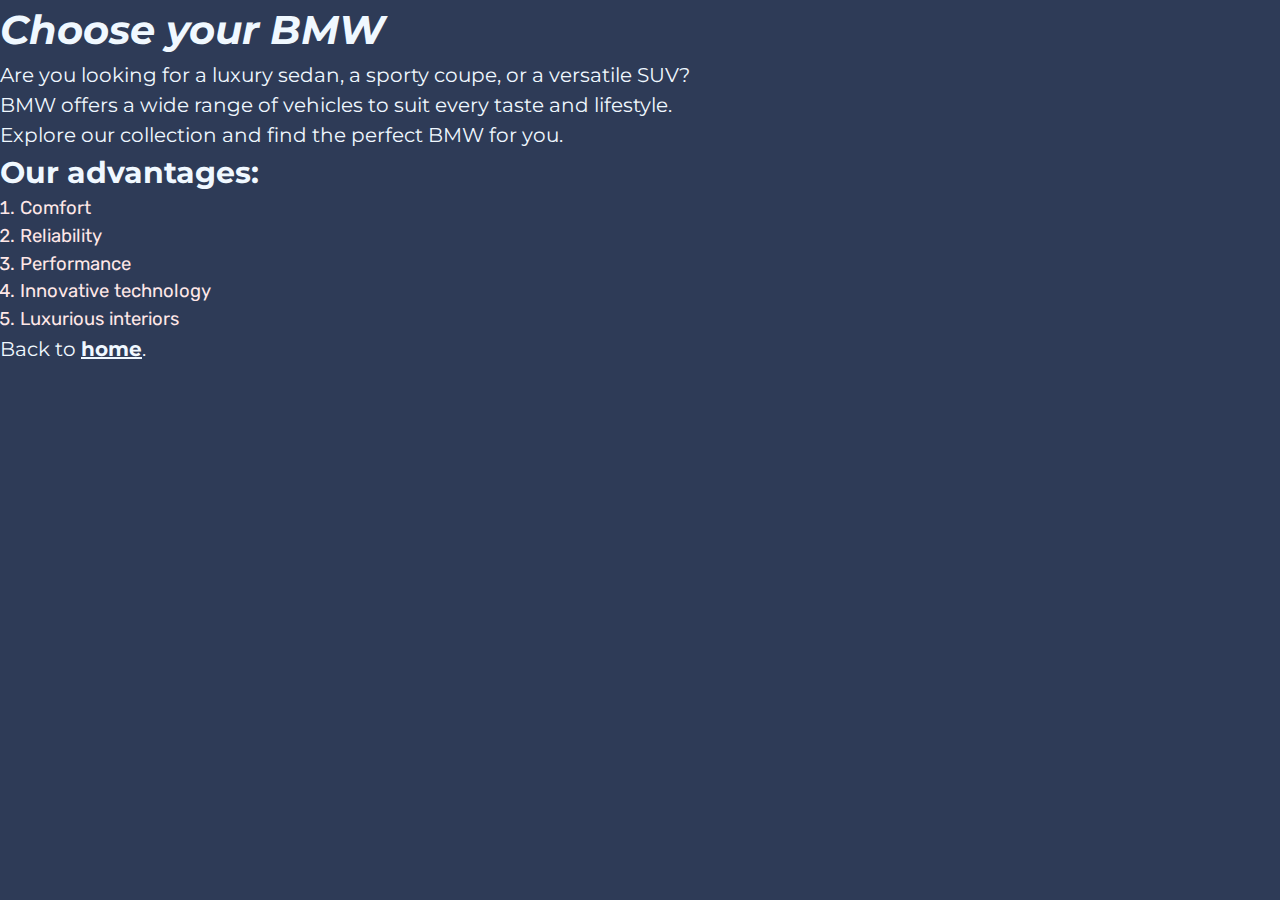
<file: cars.html>
<!DOCTYPE html>
<html lang="en">
<head>
    <meta charset="UTF-8">
    <meta name="author" content="Kaushan Illia">
    <link href="https://fonts.googleapis.com/css2?family=Montserrat:wght@400;700&display=swap" rel="stylesheet">
    <link href="https://fonts.googleapis.com/css2?family=Rubik:wght@300;400;500&display=swap" rel="stylesheet">
    <link rel="stylesheet" href="style.css">
    <title>Cars</title>
</head>
<body class="cars">

    <h1>Choose your BMW</h1>
    <p>Are you looking for a luxury sedan, a sporty coupe, or a versatile SUV?</p>
    <p>BMW offers a wide range of vehicles to suit every taste and lifestyle.</p>
    <p>Explore our collection and find the perfect BMW for you.</=></p>
    <h2>Our advantages:</h2>
    <ol type="1">
        <li>Comfort</li>
        <li>Reliability</li>
        <li>Performance</li>
        <li>Innovative technology</li>
        <li>Luxurious interiors</li>
    </ol>
    <p class="history_back">Back to <a href="main.html#top">home</a>.</p>
</body>
</html>
</file>
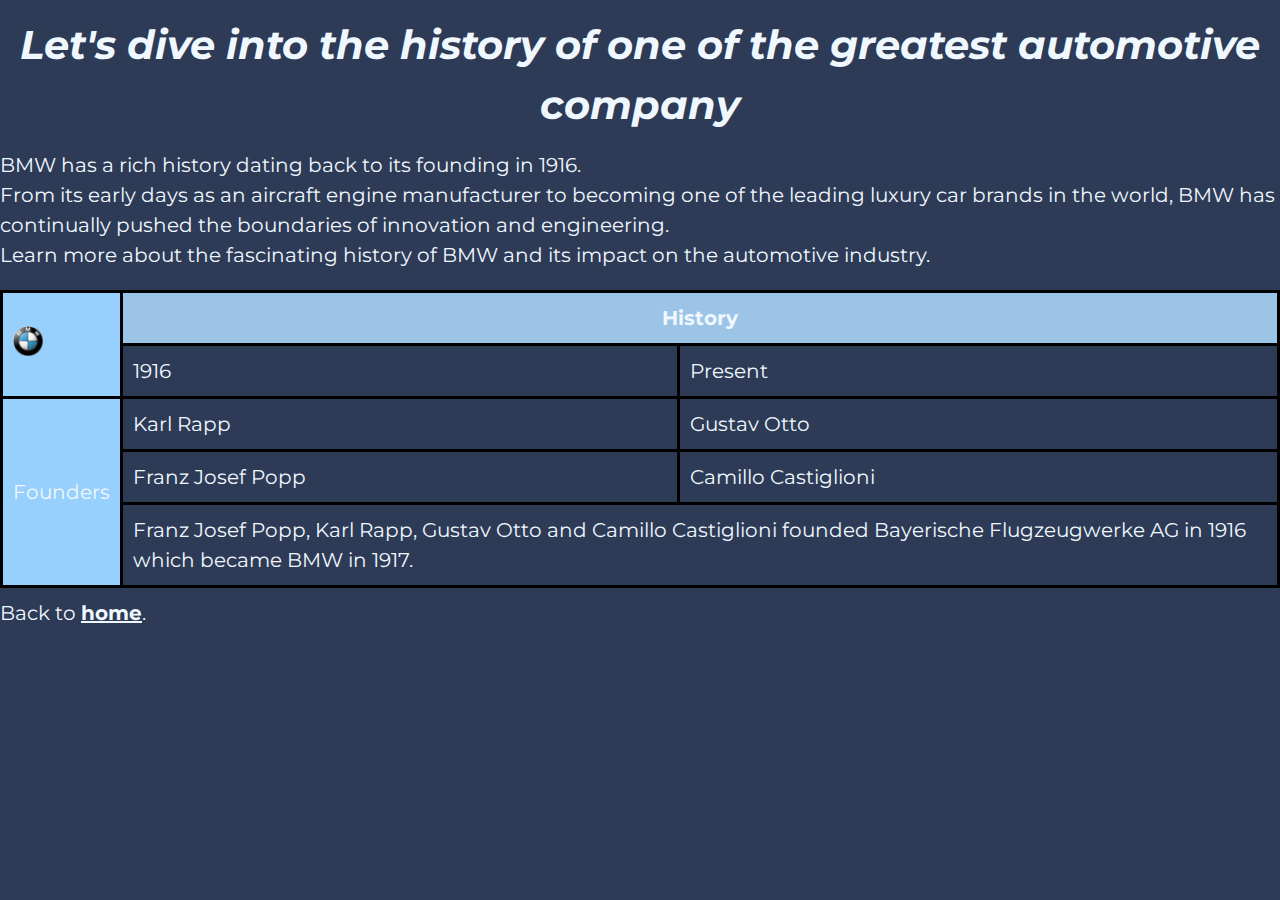
<file: history.html>
<!DOCTYPE html>
<html lang="en">
<head>
    <meta charset="UTF-8">
    <meta name="author" content="Kaushan Illia">
    <link href="https://fonts.googleapis.com/css2?family=Montserrat:wght@400;700&display=swap" rel="stylesheet">
    <link rel="stylesheet" href="style.css">
    <title>History</title>
</head>
<body class="history">
    <h1 class="history_h1">Let's dive into the history of one of the greatest automotive company</h1>
    <p>BMW has a rich history dating back to its founding in 1916.</p>
    <p>From its early days as an aircraft engine manufacturer to becoming one of the leading luxury car brands in the world, BMW has continually pushed the boundaries of innovation and engineering.</p>
    <p>Learn more about the fascinating history of BMW and its impact on the automotive industry.</p>
    <table class="history_table">
        <colgroup>
            <col class="col1">
        </colgroup>
        <tr>
            <td rowspan="2" align="center" valign="middle"><img src="img/BMW.svg.png" alt="logo" width="30px" height="30px"></td>
            <th colspan="2">History</th>
        </tr>
        <tr>
            <td align="left">1916</td>
            <td align="right">Present</td>
        </tr>
        <tr>
            <td rowspan="3">Founders</td>
            <td>Karl Rapp</td>
            <td>Gustav Otto</td>
        </tr>
        <tr>
            <td>Franz Josef Popp</td>
            <td>Camillo Castiglioni</td>
        </tr>
        <tr>
            <td colspan="2">Franz Josef Popp, Karl Rapp, Gustav Otto and Camillo Castiglioni founded Bayerische Flugzeugwerke AG in 1916 which became BMW in 1917.</td>
        </tr>
    </table>
    <p>Back to <a href="main.html#top">home</a>.</p>
</body>
</html>
</file>
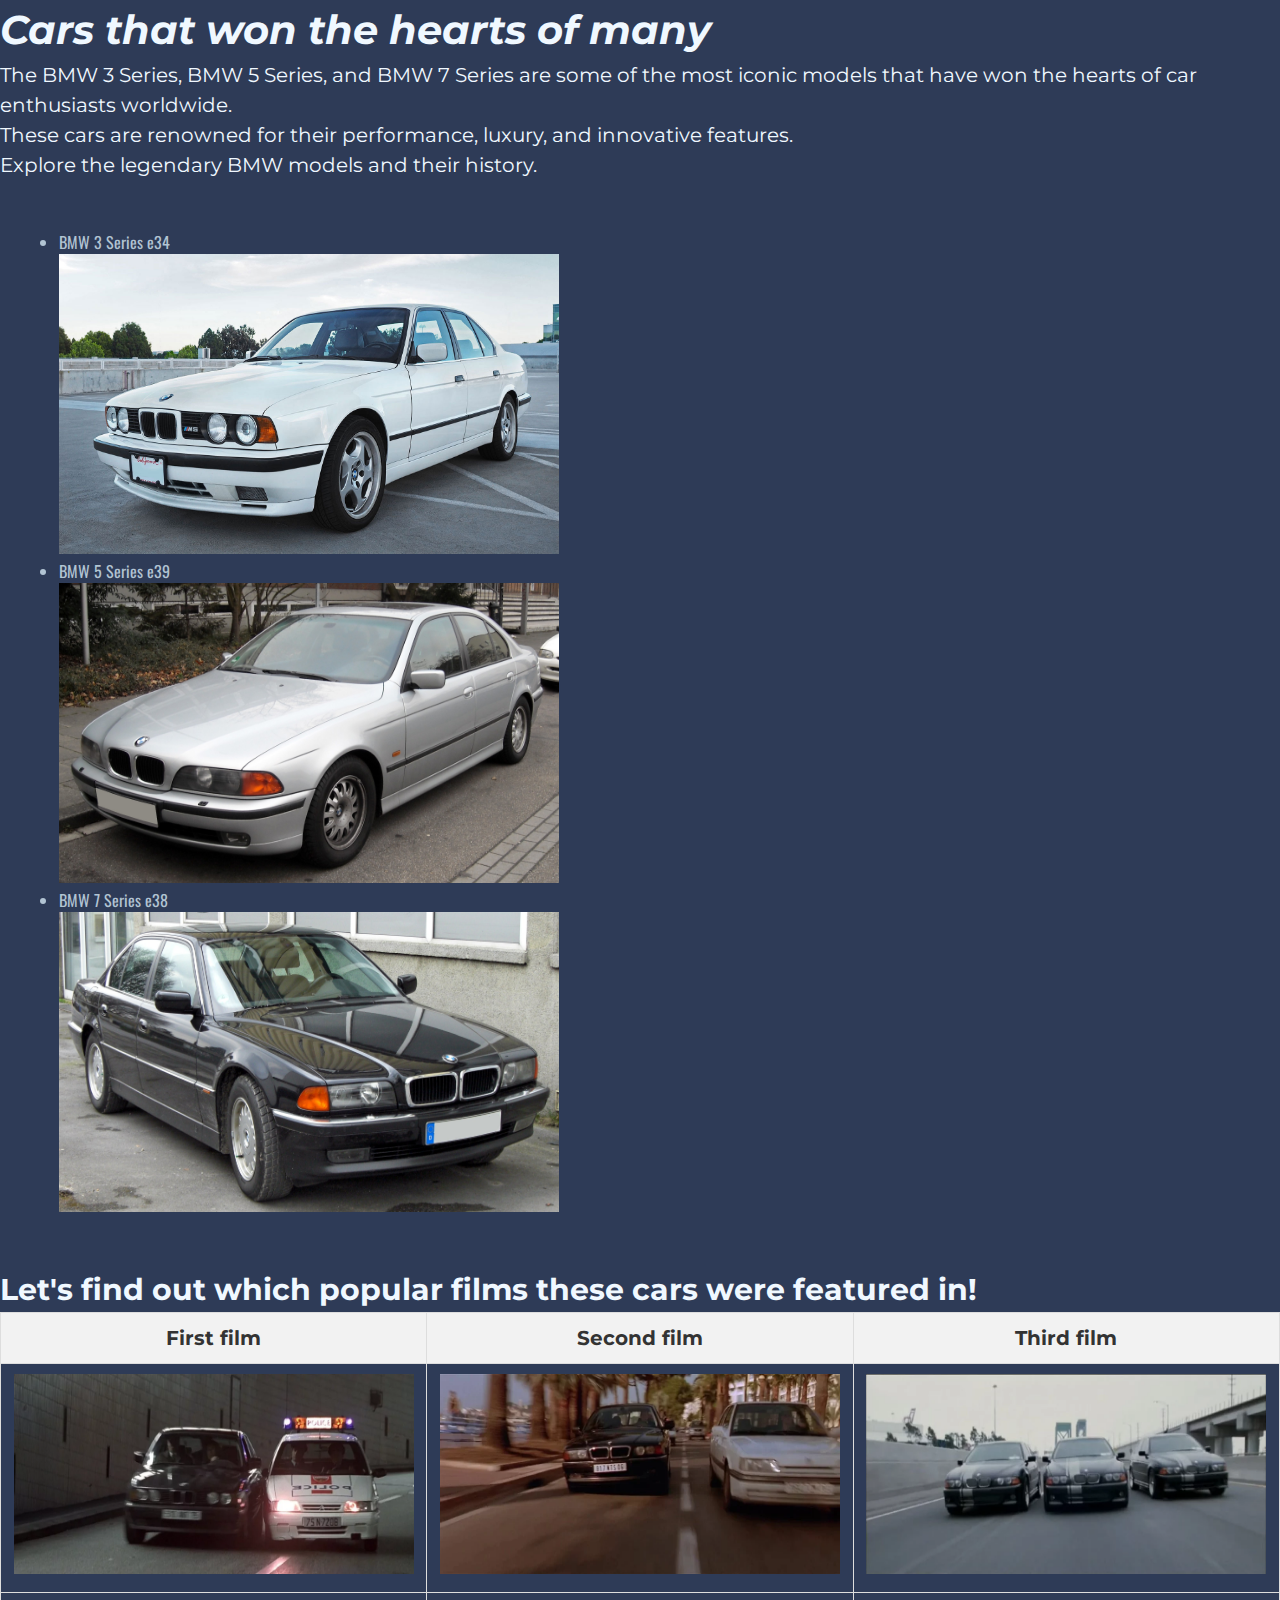
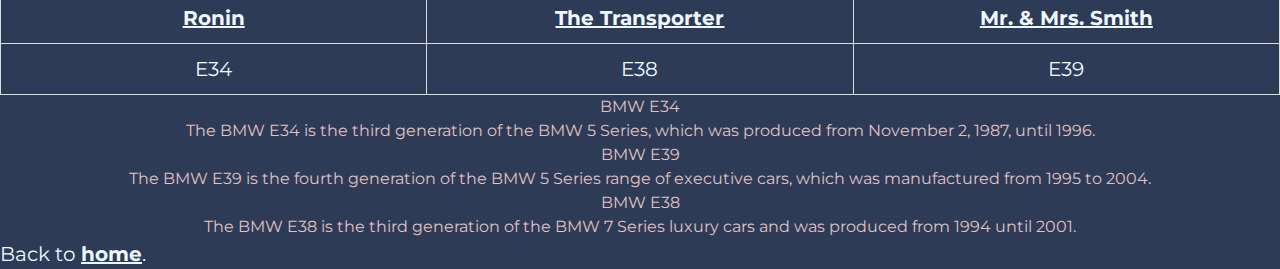
<file: legends.html>
<!DOCTYPE html>
<html lang="en">
<head>
    <meta charset="UTF-8">
    <meta name="author" content="Kaushan Illia">
    <link href="https://fonts.googleapis.com/css2?family=Montserrat:wght@400;700&display=swap" rel="stylesheet">
    <link href="https://fonts.googleapis.com/css2?family=Oswald:wght@200..700&display=swap" rel="stylesheet">
    <link rel="stylesheet" href="style.css">
    <title>Legends</title>
</head>
<body class="legends">
    <h1>Cars that won the hearts of many</h1>
    <p>The BMW 3 Series, BMW 5 Series, and BMW 7 Series are some of the most iconic models that have won the hearts of car enthusiasts worldwide.</p>
    <p>These cars are renowned for their performance, luxury, and innovative features.</p>
    <p>Explore the legendary BMW models and their history.</p>
    <ul class="legends_list">
        <li>BMW 3 Series e34<br>
            <a href="img/Bmw-e34-m5-wikipedia.jpg" target="_blank">
                <img src="img/Bmw-e34-m5-wikipedia.jpg" width="400" height="400" alt="BMW 3 Series">
            </a>
        </li>
        <li>BMW 5 Series e39<br>
            <a href="img/BMW_E39_front_20081125.jpg" target="_blank">
                <img src="img/BMW_E39_front_20081125.jpg" width="400" height="400" alt="BMW 5 Series">
            </a>
        </li>
        <li>BMW 7 Series e38<br>
            <a href="img/BMW_7er_(E38)_20090314_front.jpg" target="_blank">
                <img src="img/BMW_7er_(E38)_20090314_front.jpg" width="400" height="400" alt="BMW 7 Series">
            </a>
        </li>
    </ul>
    <h2>Let's find out which popular films these cars were featured in!</h2>
    <table class="legends_table" border="1">
        <thead>
            <tr>
                <th>First film</th>
                <th>Second film</th>
                <th>Third film</th>
            </tr>
        </thead>
        <tbody>
            <tr>
                <td><img src="img/ronin-feca68e6.webp" alt="" width="400" height="200"></td>
                <td><img src="img/perevozchik-2-849f0eb3.webp" alt="" width="400" height="200"></td>
                <td><img src="img/smith-1-fb050fd9.webp" alt="" width="400" height="200"></td>
            </tr>
            <tr>
                <td><a href="https://en.wikipedia.org/wiki/Ronin_(film)">Ronin</a></td>
                <td><a href="https://en.wikipedia.org/wiki/The_Transporter">The Transporter</a></td>
                <td><a href="https://en.wikipedia.org/wiki/Mr._%26_Mrs._Smith_(2005_film)">Mr. & Mrs. Smith</a></td>
            </tr>
            <tr>
                <td>E34</td>
                <td>E38</td>
                <td>E39</td>
            </tr>
        </tbody>
    </table>
    <dl>
        <dt>BMW E34</dt>
        <dd>The BMW E34 is the third generation of the BMW 5 Series, which was produced from November 2, 1987, until 1996. </dd>
        <dt>BMW E39</dt>
        <dd>The BMW E39 is the fourth generation of the BMW 5 Series range of executive cars, which was manufactured from 1995 to 2004. </dd>
        <dt>BMW E38</dt>
        <dd>The BMW E38 is the third generation of the BMW 7 Series luxury cars and was produced from 1994 until 2001.  </dd>
    </dl>
    <p>Back to <a href="main.html#top">home</a>.</p>
</body>
</html>
</file>
<file: style.css>
*{
    margin: 0;
    padding: 0;
}

a {
    color: #f0f8ff;
    font-weight: bold;
}

body{
    font-family: 'Montserrat', sans-serif;
    font-size: 20px; 
    color: #f0f8ff; 
    line-height: 1.5; 
}


.legends, .cars, .history
{
    background-color: #2e3b57;
}

.main{
    background-image: url(img/wp2922360.jpg);
}
.cars_container
{
    background-image: url(img/bmw-m4-rainy-night-thumb.jpg);
    width: 100%;
    height: 200px;
}
h1 {
    font-family: 'Montserrat', sans-serif;
    font-size: 40px; 
    color: #f0f8ff; 
    font-style: italic; 
    line-height: 1.5;  
}
.legends_table {
    width: 100%; 
    border-collapse: collapse; 
}

.legends_table th, td {
    text-align: center;
    padding: 10px; 
    border: 1px solid #ddd; 
}

.history_h1
{
    text-align: center;
    margin-top: 15px;
    margin-bottom: 15px;
}

.legends_table th {
    background-color: #f2f2f2;
    color: #333;
}

.legends_list {
    margin: 50px 0px 50px 59px;
    color: #b2c4d3; 
    font-family: 'Oswald', sans-serif; 
    font-size: 16px; 
    line-height: 1.5;
}

.legends_list img {
    width: 500px;
    height: 300px;
}

ol {
    padding-left: 20px;
    color:#ffe7e7! important ;
    color: #000000; 
    font-family: 'Rubik', sans-serif; 
    font-size: 18.5px; 
    line-height: 1.5; 
}

dl {
    text-align: center;
    color: #e0c2c2; 
    font-family: 'Montserrat', sans-serif;
    font-size: 16px; 
    line-height: 1.5;
}

.history_table {
    margin-top: 20px;
    margin-bottom: 10px;
    border-collapse: collapse;
    width: 100%;
}

.history_table th, .history_table td {
    padding: 10px;
    border: 3px solid #000000;
}

.history_table th {
    background-color: #9bc4e6;
    text-align: center;
}

.history_table td {
    text-align: left;
}

.history_table colgroup .col1 
{
    background-color: #97cffd;
}


.mainH1 {
    display: flex;
    flex-direction: column;
    align-items: center;
    justify-content: center;
    margin-top: 280px;
    margin-left: 650px;
    width: 600px;
    height: 200px;
    background-color: rgba(27, 38, 59, 0.85);
    border-radius: 10px;
}

.navigateMenu {
    text-align: center;
}

.navigateMenu li {
    display: inline-block;
    padding:0 60px;
    margin-right: 20px;
    margin-top: 35px;
}

#mainLink
{
    display: block;
    margin-top: 150px;
    margin-left: 850px;
}
</file>
